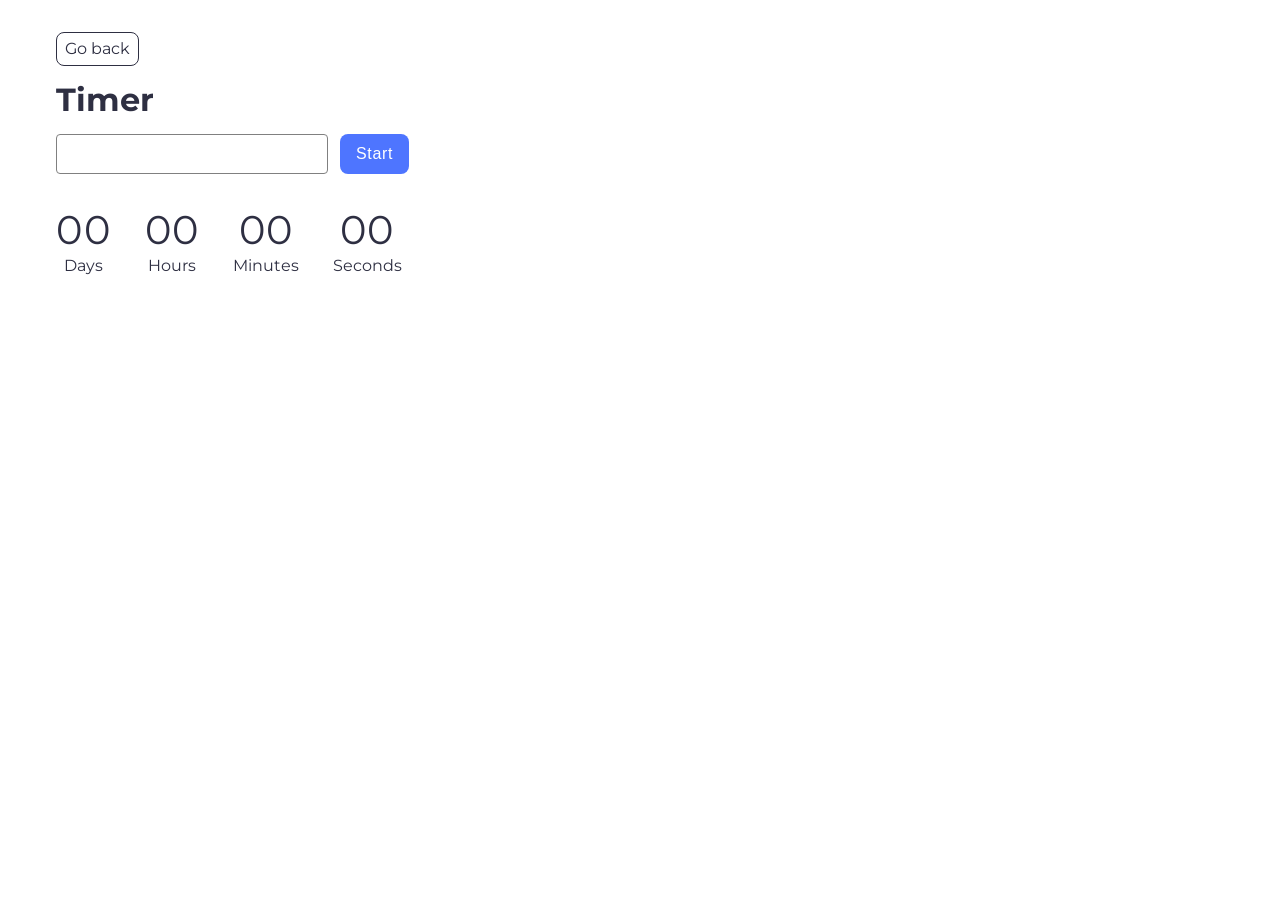
<file: src/1-timer.html>
<!DOCTYPE html>
<html lang="en">
  <head>
    <meta charset="UTF-8" />
    <meta http-equiv="X-UA-Compatible" content="IE=edge" />
    <meta name="viewport" content="width=device-width, initial-scale=1.0" />
    <title>Timer</title>
    <link rel="preconnect" href="https://fonts.googleapis.com">
    <link rel="preconnect" href="https://fonts.gstatic.com" crossorigin>
    <link href="https://fonts.googleapis.com/css2?family=Montserrat:ital,wght@0,100..900;1,100..900&display=swap"
      rel="stylesheet">
    <link rel="stylesheet" href="./css/styles.css" />
  </head>
  <body>

    <main>
      <div class="container">
        <a class="back-link" href="./index.html">Go back</a>
        <h1 class="main-title">
          Timer
        </h1>

        <input type="text" id="datetime-picker" />
        <button type="button" data-start>Start</button>
        
        <div class="timer">
          <div class="field">
            <span class="value" data-days>00</span>
            <span class="label">Days</span>
          </div>
          <div class="field">
            <span class="value" data-hours>00</span>
            <span class="label">Hours</span>
          </div>
          <div class="field">
            <span class="value" data-minutes>00</span>
            <span class="label">Minutes</span>
          </div>
          <div class="field">
            <span class="value" data-seconds>00</span>
            <span class="label">Seconds</span>
          </div>
        </div>

      </div>
    </main>

    <script type="module" src="./js/1-timer.js"></script>
  </body>
</html>
</file>
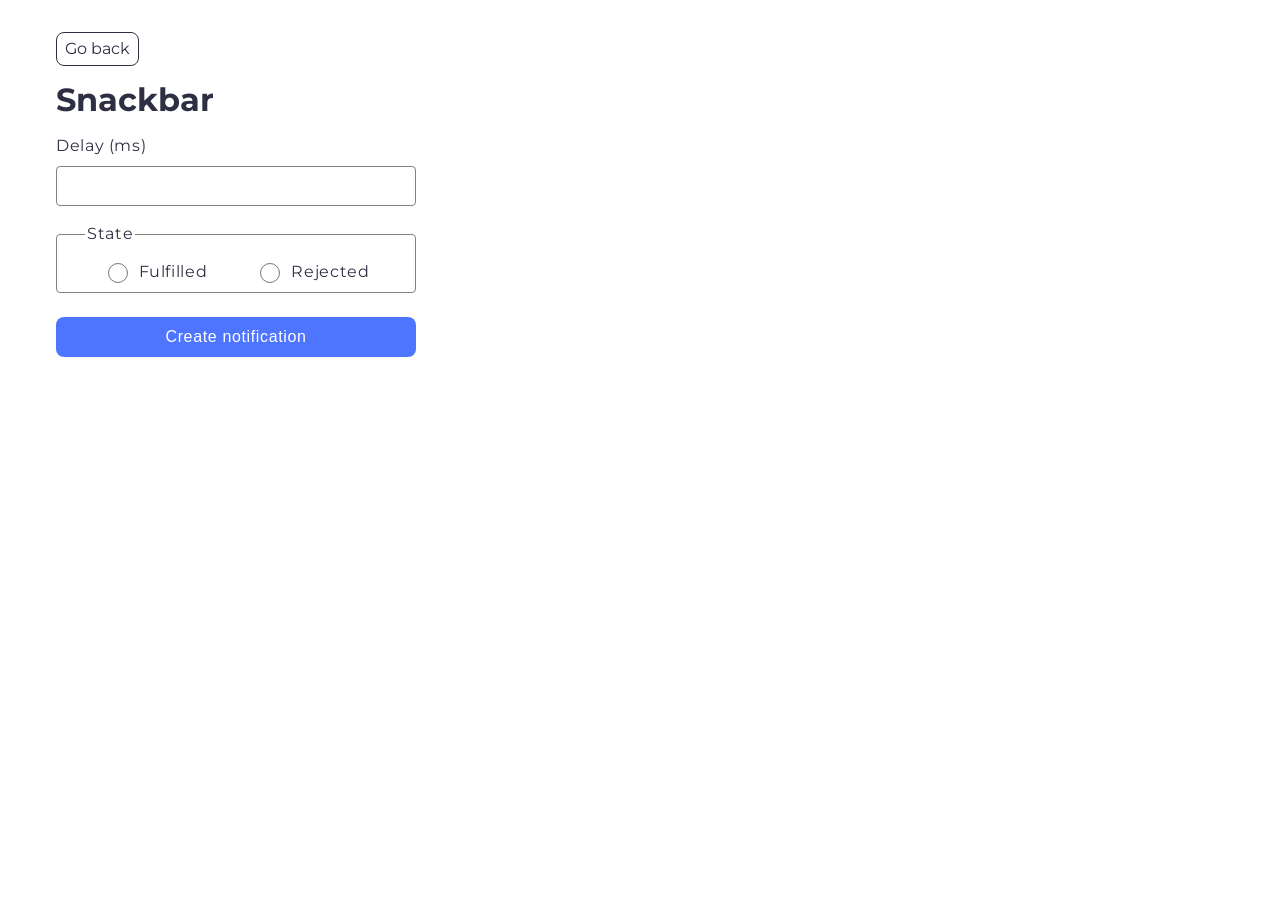
<file: src/2-snackbar.html>
<!DOCTYPE html>
<html lang="en">
  <head>
    <meta charset="UTF-8" />
    <meta http-equiv="X-UA-Compatible" content="IE=edge" />
    <meta name="viewport" content="width=device-width, initial-scale=1.0" />
    <title>Snackbar</title>
    <link rel="preconnect" href="https://fonts.googleapis.com">
    <link rel="preconnect" href="https://fonts.gstatic.com" crossorigin>
    <link href="https://fonts.googleapis.com/css2?family=Montserrat:ital,wght@0,100..900;1,100..900&display=swap"
      rel="stylesheet">
    <link rel="stylesheet" href="./css/styles.css" />
  </head>
  <body>

    <main>
      <div class="container">
        <a class="back-link" href="./index.html">Go back</a>
        <h1 class="main-title">
          Snackbar
        </h1>
        
        <form class="form">
          <label>
            Delay (ms)
            <input type="number" name="delay" required />
          </label>
        
          <fieldset>
            <legend>State</legend>
            <label>
              <input type="radio" name="state" value="fulfilled" required />
              Fulfilled
            </label>
            <label>
              <input type="radio" name="state" value="rejected" required />
              Rejected
            </label>
          </fieldset>
        
          <button type="submit">Create notification</button>
        </form>

      </div>
    </main>

    <script type="module" src="./js/2-snackbar.js"></script>
  </body>
</html>
</file>
<file: src/css/styles.css>
/**
  |============================
  | include css partials with
  | default @import url()
  |============================
*/
/* Common styles */
@import url('./reset.css');
@import url('./base.css');
@import url('./container.css');
@import url('./animations.css');

/* Sections style */
@import url('./header.css');
@import url('./back-link.css');
@import url('./1-timer.css');
@import url('./2-snackbar.css');
</file>
